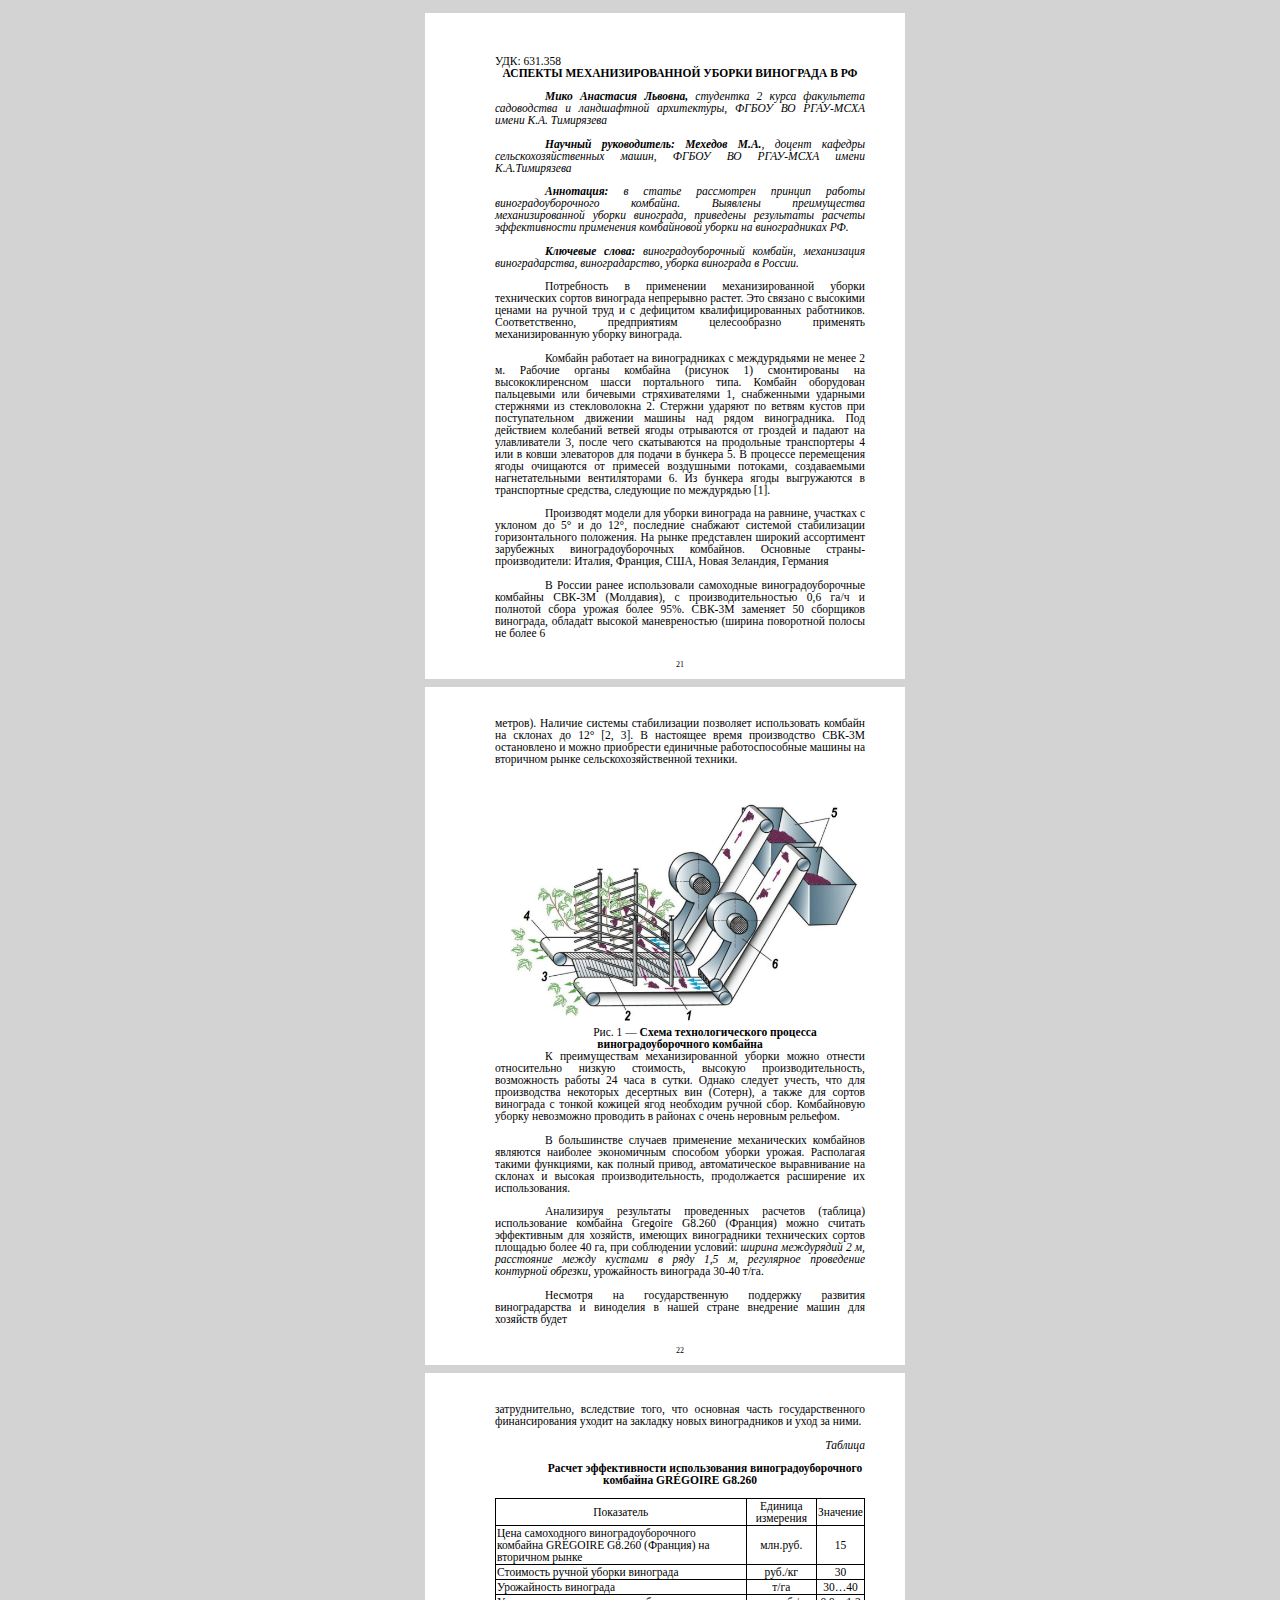
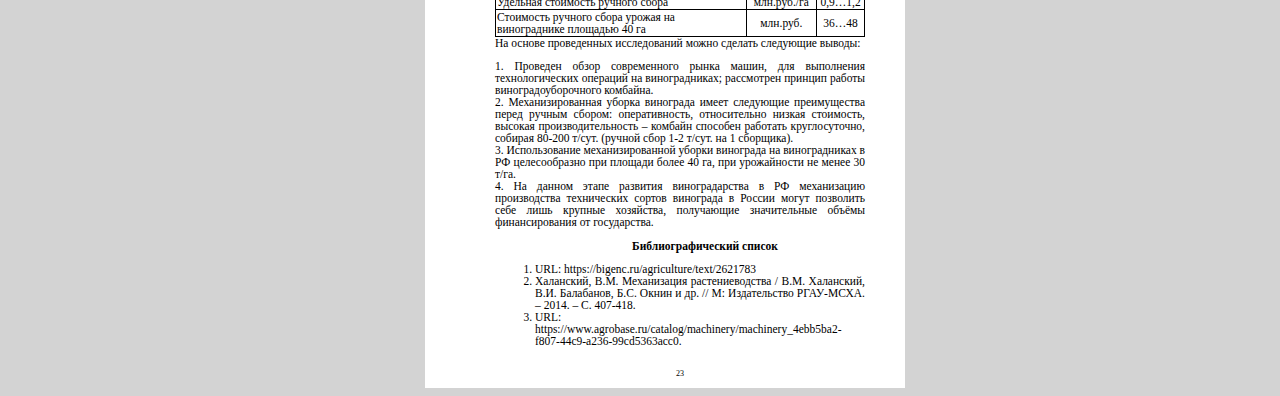
<file: _Portfolio_/Text_File/index.html>
<!DOCTYPE html>
<html lang="ru">
<head>
    <meta charset="UTF-8">
    <meta name="viewport"
    content="width=device-width, initial-scale=1.0">
    <title>Первый проект</title>

    <link rel="stylesheet" href="css/style.css">
</head>
<body class="pdf">
    <div class="retreat_all">
        <p class="no_retreat_bottom">УДК: 631.358</p>
        <h1><b>АСПЕКТЫ МЕХАНИЗИРОВАННОЙ УБОРКИ ВИНОГРАДА В РФ</b></h1>
        <div class="entire_page_add_left_retreft">
            <p><i><b>Мико Анастасия Львовна,</b> студентка 2 курса факультета садоводства и 
                ландшафтной архитектуры, ФГБОУ ВО РГАУ-МСХА имени 
                К.А. Тимирязева</i></p>
            <p><i><b>Научный руководитель: Мехедов М.А.</b>, доцент кафедры 
                сельскохозяйственных машин, ФГБОУ ВО РГАУ-МСХА имени 
                К.А.Тимирязева</i></p>
            <p><i><b>Аннотация: </b>в статье рассмотрен принцип работы виноградоуборочного 
                комбайна. Выявлены преимущества механизированной уборки винограда, 
                приведены результаты расчеты эффективности применения комбайновой 
                уборки на виноградниках РФ.</i></p>
            <p><i><b>Ключевые слова: </b>виноградоуборочный комбайн, механизация 
                виноградарства, виноградарство, уборка винограда в России.</i></p>

            <div class="no_retreat"> 
                <p>Потребность в применении механизированной уборки технических 
                    сортов винограда непрерывно растет. Это связано с высокими ценами на 
                    ручной труд и с дефицитом квалифицированных работников. 
                    Соответственно, предприятиям целесообразно применять механизированную 
                    уборку винограда.</p>
                <p>Комбайн работает на виноградниках с междурядьями не менее 2 м. 
                    Рабочие органы комбайна (рисунок 1) смонтированы на высококлиренсном 
                    шасси портального типа. Комбайн оборудован пальцевыми или бичевыми 
                    стряхивателями 1, снабженными ударными стержнями из стекловолокна 2. 
                    Стержни ударяют по ветвям кустов при поступательном движении машины 
                    над рядом виноградника. Под действием колебаний ветвей ягоды отрываются 
                    от гроздей и падают на улавливатели 3, после чего скатываются на 
                    продольные транспортеры 4 или в ковши элеваторов для подачи в бункера 5. В 
                    процессе перемещения ягоды очищаются от примесей воздушными потоками, 
                     создаваемыми нагнетательными вентиляторами 6. Из бункера ягоды 
                    выгружаются в транспортные средства, следующие по междурядью [1].</p>
                <p>Производят модели для уборки винограда на равнине, участках с 
                    уклоном до 5° и до 12°, последние снабжают системой стабилизации 
                    горизонтального положения. На рынке представлен широкий ассортимент 
                    зарубежных виноградоуборочных комбайнов. Основные страны-производители: Италия, Франция, США, Новая Зеландия, Германия</p>
                <p>В России ранее использовали самоходные виноградоуборочные 
                    комбайны СВК-3М (Молдавия), с производительностью 0,6 га/ч и полнотой 
                    сбора урожая более 95%. СВК-3М заменяет 50 сборщиков винограда, 
                    обладаtт высокой маневреностью (ширина поворотной полосы не более 6</p> 
                <p class="new_page no_retreat_left">21</p>
            </div>
        </div>
    </div>


    <div class="retreat_all entire_page_add_left_retreft no_retreat">
        <p class="no_retreat_left">метров). Наличие системы стабилизации позволяет использовать комбайн на 
            склонах до 12° [2, 3]. В настоящее время производство СВК-3М остановлено 
            и можно приобрести единичные работоспособные машины на вторичном 
            рынке сельскохозяйственной техники.</p>
    
        <img src="img/image_grapes.png" alt="Виноградоуборочный комбайн ">
        <figcaption>Рис. 1 — <b>Схема технологического процесса виноградоуборочного 
            комбайна</b></figcaption>
        <p>К преимуществам механизированной уборки можно отнести 
            относительно низкую стоимость, высокую производительность, возможность 
            работы 24 часа в сутки. Однако следует учесть, что для производства 
            некоторых десертных вин (Сотерн), а также для сортов винограда с тонкой 
            кожицей ягод необходим ручной сбор. Комбайновую уборку невозможно 
            проводить в районах с очень неровным рельефом.</p>
        <p>В большинстве случаев применение механических комбайнов являются 
            наиболее экономичным способом уборки урожая. Располагая такими 
            функциями, как полный привод, автоматическое выравнивание на склонах и 
            высокая производительность, продолжается расширение их использования.</p>
        <p>Анализируя результаты проведенных расчетов (таблица) 
            использование комбайна Gregoire G8.260 (Франция) можно считать 
            эффективным для хозяйств, имеющих виноградники технических сортов 
            площадью более 40 га, при соблюдении условий: <i>ширина междурядий 2 м, 
            расстояние между кустами в ряду 1,5 м, регулярное проведение контурной 
            обрезки</i>, урожайность винограда 30-40 т/га.</p>
        <p>Несмотря на государственную поддержку развития виноградарства и 
            виноделия в нашей стране внедрение машин для хозяйств будет</p> 
        <p class="new_page no_retreat_left">22</p>
    </div>

    <div class="retreat_all entire_page_add_left_retreft no_retreat">
        <p class="no_retreat_left">затруднительно, вследствие того, что основная часть государственного 
            финансирования уходит на закладку новых виноградников и уход за ними.</p>

        
            <div class="blok">
                <p class="text_right"><i>Таблица</i></p>
                <p class="text_center"><b>Расчет эффективности использования виноградоуборочного комбайна 
                    GRÉGOIRE G8.260</b></p>
                    
                <table>
                    <tr>
                        <th>Показатель</th>
                        <th>Единица 
                            измерения</th>
                        <th>Значение</th>
                    </tr>
                    <tr>
                        <td>Цена самоходного 
                            виноградоуборочного комбайна 
                            GRÉGOIRE G8.260 (Франция) на 
                            вторичном рынке</td>
                        <td>млн.руб.</td>
                        <td>15</td>
                    </tr>
                    <tr>
                        <td>Стоимость ручной уборки винограда</td>
                        <td>руб./кг</td>
                        <td>30</td>
                    </tr>
                    <tr>
                        <td>Урожайность винограда</td>
                        <td>т/га</td>
                        <td>30…40</td>
                    </tr>
                    <tr>
                        <td>Удельная стоимость ручного сбора </td>
                        <td>млн.руб./га</td>
                        <td>0,9…1,2</td>
                    </tr>
                    <tr>
                        <td>Стоимость ручного сбора урожая на 
                            винограднике площадью 40 га</td>
                        <td>млн.руб.</td>
                        <td>36…48</td>
                    </tr>
                </table>
            </div>
                
            
            <p class="no_retreat_left">На основе проведенных исследований можно сделать следующие выводы:</p>
            <ol class="retreat_in_list">
                <li >Проведен обзор современного рынка машин, для выполнения
                    технологических операций на виноградниках; рассмотрен принцип работы 
                    виноградоуборочного комбайна.</li>
                <li>Механизированная уборка винограда имеет следующие преимущества
                    перед ручным сбором: оперативность, относительно низкая стоимость, 
                    высокая производительность – комбайн способен работать круглосуточно, 
                    собирая 80-200 т/сут. (ручной сбор 1-2 т/сут. на 1 сборщика).</li>
                <li>Использование механизированной уборки винограда на виноградниках
                    в РФ целесообразно при площади более 40 га, при урожайности не менее 30 
                    т/га.</li>
                <li>На данном этапе развития виноградарства в РФ механизацию
                    производства технических сортов винограда в России могут позволить себе 
                    лишь крупные хозяйства, получающие значительные объёмы 
                    финансирования от государства.</li>
            </ol>
                
            <p class="text_center"><b>Библиографический список</b></p>
                <ol>
                    <li>URL: https://bigenc.ru/agriculture/text/2621783</li>
                    <li>Халанский, В.М. Механизация растениеводства / В.М. Халанский,
                        В.И. Балабанов, Б.С. Окнин и др. // М: Издательство РГАУ-МСХА. – 2014. –
                        С. 407-418.</li>
                    <li>URL: https://www.agrobase.ru/catalog/machinery/machinery_4ebb5ba2-
                        f807-44c9-a236-99cd5363acc0.</li>
                </ol>
            <p class="new_page no_retreat_left">23</p>
    </div>
</body>
</html>
</file>
<file: _Portfolio_/Text_File/css/style.css>
.retreat_all{
    padding-top: 30px;
    padding-left: 70px; 
    padding-right: 40px;
    background-color: white;
    max-width: 370px;
    font-size: 11.5px;
    display: block;
    margin: 0 auto;
}

.pdf{
    padding-left: 100px; 
    padding-top:5px;
    padding-right: 50px;
    background-color: lightgray;
}

.break:after {
    position: relative;
    background-color: #F00;
    content: '';
    display: block;
    position: absolute;
    top: 0px;
    left: 0px;
    width: 100%;
    z-index: 1;
    height: 25px;
}

.no_retreat_bottom{
    margin-bottom: 0px; 
}

.no_retreat p{
    margin-top: 0em;
    margin-bottom: 1em;
}

h1{
    font-size: 11.5px; 
    text-align: center; 
    margin-top: 0px;
}

.entire_page_add_left_retreft{
    text-align: justify; 
    text-indent: 50px;
}

.just{
    text-align: justify;
}

.new_page{
    padding-top: 10px;
    padding-bottom: 10px;
    text-align: center; 
    font-size: 8px;
    font-family: 'Calibri';
    /* break-after: always; */
}

img{
    width: 100%;
    max-width: 520px;
    height: auto;
    display: block;
    margin: 0 auto;
}

figcaption{
    text-align: center;
}

.text_right{
    text-align: right;
}

.text_center{
    text-align: center;
}

.blok{
    display: block;
}
table{
    border: black solid 1px;
    border-collapse: collapse;
    text-align: center;
    margin: auto;
}

th{
    border: black solid 1px;
    font-weight: normal
}

td:nth-child(1){
    text-align: left;
}

td{
    border: black solid 1px;
}

.no_retreat_left{
    text-indent: 0px;
}

.retreat_in_list{
    padding-inline-start: 0px;
    list-style-position: inside;
}

.retreat_list{
    padding-inline-start: 50px;
}

ol{
    list-style-position:inherit;
    text-indent: 0px;
}
</file>
